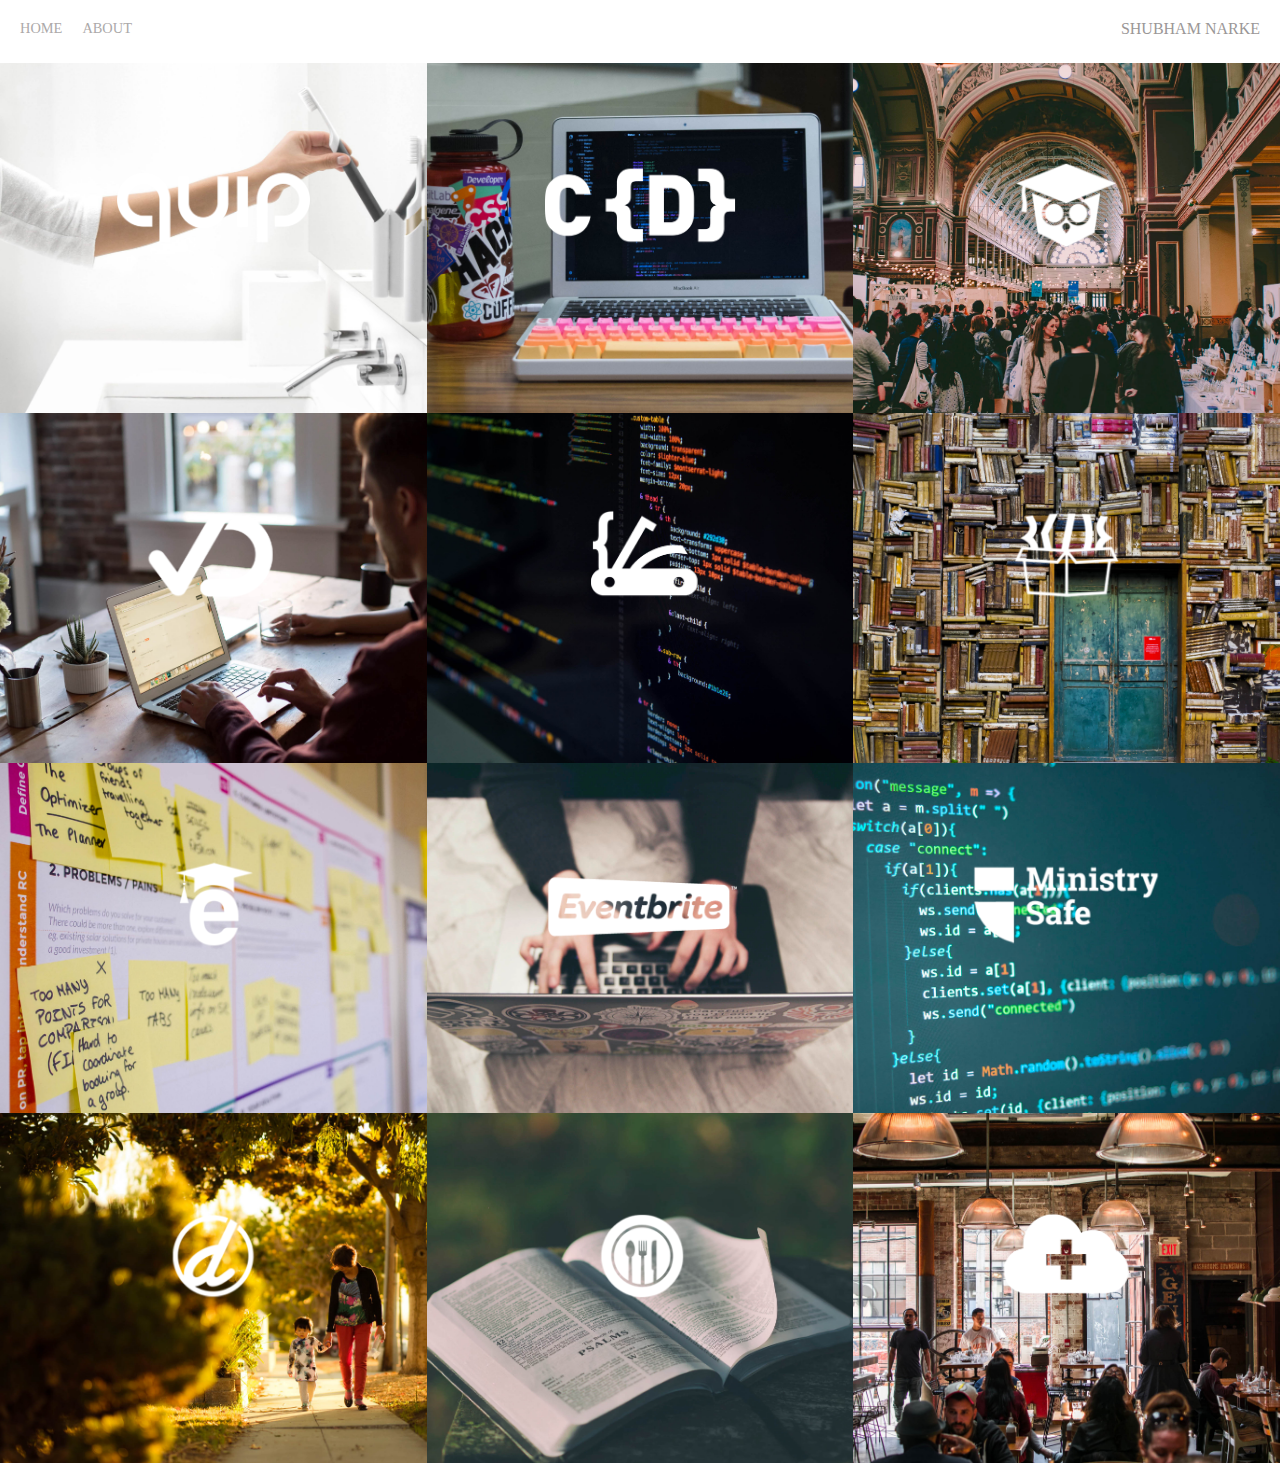
<file: index.html>
<!DOCTYPE html>
<html lang="en">
<head>
    <meta charset="UTF-8">
    <meta name="viewport" content="width=device-width, initial-scale=1.0">
    <meta http-equiv="X-UA-Compatible" content="ie=edge">
    <title>New project</title>
    <link rel="stylesheet" href="style.css">
</head>
<body>
    <div class="container">
        <div class="nav-wrapper">  
            <div class="left-side">
                <div class="nav-link-wrapper">
                    <a href="new.html">Home</a>
                </div>
                <div class="nav-link-wrapper">
                    <a href="about.html">about</a>
                </div>
            </div>
            <div class="right-side">
                <div class="brand">
                    <div>SHUBHAM NARKE</div>
                </div>
            </div>

        </div>    
    </div>  
    <div class="content-wrapper">
        <div class="portfolio-items-wrapper">
            <div class="portfolio-item-wrapper">
                <div class="portfolio-img-background" style="background-image: url(img/portfolio1.jpg)"></div>
                <div class="img-text-wrapper">
                    <div class="logo-wrapper">
                        <img src="logo/quip.png" alt="Quip logo">
                    </div>
                    <div class="subtitle">
                        I have build a beautiful web site thats include the html5 css3 styles that really makes it cool..
                    </div>
                </div>
            </div>
            <div class="portfolio-item-wrapper">
                <div class="portfolio-img-background" style="background-image: url(img/portfolio2.jpg)"></div>
                <div class="img-text-wrapper">
                    <div class="logo-wrapper">
                        <img src="logo/crondose.png" alt="Quip logo">
                    </div>
                    <div class="subtitle">
                        I have build a beautiful web site thats include the html5 css3 styles that really makes it cool..
                    </div>
                </div>
            </div>
            <div class="portfolio-item-wrapper">
                <div class="portfolio-img-background" style="background-image: url(img/portfolio3.jpg)"></div>
                <div class="img-text-wrapper">
                    <div class="logo-wrapper">
                        <img src="logo/dailysmarty.png" alt="Quip logo">
                    </div>
                    <div class="subtitle">
                        I have build a beautiful web site thats include the html5 css3 styles that really makes it cool..
                    </div>
                </div>
            </div>
            <div class="portfolio-item-wrapper">
                <div class="portfolio-img-background" style="background-image: url(img/portfolio4.jpg)"></div>
                <div class="img-text-wrapper">
                    <div class="logo-wrapper">
                        <img src="logo/dashtrack.png" alt="Quip logo">
                    </div>
                    <div class="subtitle">
                        I have build a beautiful web site thats include the html5 css3 styles that really makes it cool..
                    </div>
                </div>
            </div>
            <div class="portfolio-item-wrapper">
                <div class="portfolio-img-background" style="background-image: url(img/portfolio5.jpg)"></div>
                <div class="img-text-wrapper">
                    <div class="logo-wrapper">
                        <img src="logo/devcamp.png" alt="Quip logo">
                    </div>
                    <div class="subtitle">
                        I have build a beautiful web site thats include the html5 css3 styles that really makes it cool..
                    </div>
                </div>
            </div>
            <div class="portfolio-item-wrapper">
                <div class="portfolio-img-background" style="background-image: url(img/portfolio6.jpg)"></div>
                <div class="img-text-wrapper">
                    <div class="logo-wrapper">
                        <img src="logo/devtrunk.png" alt="Quip logo">
                    </div>
                    <div class="subtitle">
                        I have build a beautiful web site thats include the html5 css3 styles that really makes it cool..
                    </div>
                </div>
            </div>
            <div class="portfolio-item-wrapper">
                <div class="portfolio-img-background" style="background-image: url(img/portfolio7.jpg)"></div>
                <div class="img-text-wrapper">
                    <div class="logo-wrapper">
                        <img src="logo/edutechional.png" alt="Quip logo">
                    </div>
                    <div class="subtitle">
                        I have build a beautiful web site thats include the html5 css3 styles that really makes it cool..
                    </div>
                </div>
            </div>
            <div class="portfolio-item-wrapper">
                <div class="portfolio-img-background" style="background-image: url(img/portfolio8.jpg)"></div>
                <div class="img-text-wrapper">
                    <div class="logo-wrapper">
                        <img src="logo/eventbrite.png" alt="Quip logo">
                    </div>
                    <div class="subtitle">
                        I have build a beautiful web site thats include the html5 css3 styles that really makes it cool..
                    </div>
                </div>
            </div>
            <div class="portfolio-item-wrapper">
                <div class="portfolio-img-background" style="background-image: url(img/portfolio9.jpg)"></div>
                <div class="img-text-wrapper">
                    <div class="logo-wrapper">
                        <img src="logo/ministry-safe.png" alt="Quip logo">
                    </div>
                    <div class="subtitle">
                        I have build a beautiful web site thats include the html5 css3 styles that really makes it cool..
                    </div>
                </div>
            </div>
            <div class="portfolio-item-wrapper">
                <div class="portfolio-img-background" style="background-image: url(img/portfolio10.jpg)"></div>
                <div class="img-text-wrapper">
                    <div class="logo-wrapper">
                        <img src="logo/open-devos.png" alt="Quip logo">
                    </div>
                    <div class="subtitle">
                        I have build a beautiful web site thats include the html5 css3 styles that really makes it cool..
                    </div>
                </div>
            </div>
            <div class="portfolio-item-wrapper">
                <div class="portfolio-img-background" style="background-image: url(img/portfolio11.jpg)"></div>
                <div class="img-text-wrapper">
                    <div class="logo-wrapper">
                        <img src="logo/toastability.png" alt="Quip logo">
                    </div>
                    <div class="subtitle">
                        I have build a beautiful web site thats include the html5 css3 styles that really makes it cool..
                    </div>
                </div>
            </div>
            <div class="portfolio-item-wrapper">
                <div class="portfolio-img-background" style="background-image: url(img/portfolio12.jpg)"></div>
                <div class="img-text-wrapper">
                    <div class="logo-wrapper">
                        <img src="logo/shop-hacker.png" alt="Quip logo">
                    </div>
                    <div class="subtitle">
                        I have build a beautiful web site thats include the html5 css3 styles that really makes it cool..
                    </div>
                </div>
            </div>
            

        </div>
    </div>  
</body>
<script>
    const portfolioItems = document.querySelectorAll('.portfolio-item-wrapper')

        portfolioItems.forEach(portfolioItems => {
            portfolioItems.addEventListener('mouseover', () => {
           
                portfolioItems.childNodes[1].classList.add('img-darken');
            } )
    
        portfolioItems.addEventListener('mouseout', () => {
                portfolioItems.childNodes[1].classList.remove('img-darken');
            } )
        })
</script>
</html>
</file>
<file: style.css>
body{
    margin: 0px;
}
.container{
    display: grid;
    grid-template-columns: 1fr;
}
.nav-wrapper {
    display: flex;
    justify-content: space-between;
    padding: 20px;
}
.left-side{
    display: flex;
}

.nav-wrapper > .left-side > div{
    margin-right: 20px;
    font-size: 0.9em;
    text-transform: uppercase;
}

.nav-link-wrapper{
    height: 22px;
    border-bottom: 1px solid transparent;
    transition: border-bottom 0.5s;
}

.nav-wrapper a{
    color: #aca9a9;
    text-decoration: none;
    transition: color 0.5s;
}

.nav-link-wrapper:hover{
    border-bottom: 1px solid black;
}

.nav-link-wrapper a:hover{
    color: black;
}
.brand{
    color: rgb(155, 151, 151);
    border-bottom: 1px solid transparent;
    transition: border-bottom 0.5s;
}
.brand:hover{
    
    color: black;
}

.portfolio-items-wrapper{
    display: grid;
    grid-template-columns: 1fr 1fr 1fr;
}
.portfolio-item-wrapper{
    position: relative;
}
.portfolio-img-background{
    height: 350px;
    width: 100%;
    background-size: cover;
    background-position: center;
    background-repeat: no-repeat;
}
.img-text-wrapper{
    position: absolute;
    top: 0;
    display: flex;
    flex-direction: column;
    justify-content: center;
    align-items: center;
    height: 100%;
    text-align: center;
    padding-left:20px;
    padding-right: 20px;
}
.logo-wrapper{
    margin-bottom: 30px;
    display: flex;
    flex-direction: column;
    align-items: center;
}
.logo-wrapper img{
    width: 50%;
}
.img-text-wrapper .subtitle{
    color: transparent;
    transition: 1s;
    font-weight: 600;
    font: status-bar;
}

.img-text-wrapper:hover .subtitle{
    font-weight: 600;
    color: lightskyblue;
    font: status-bar;
}
.img-darken{
    transition: 1s;
    filter: brightness(10%);
}
</file>
